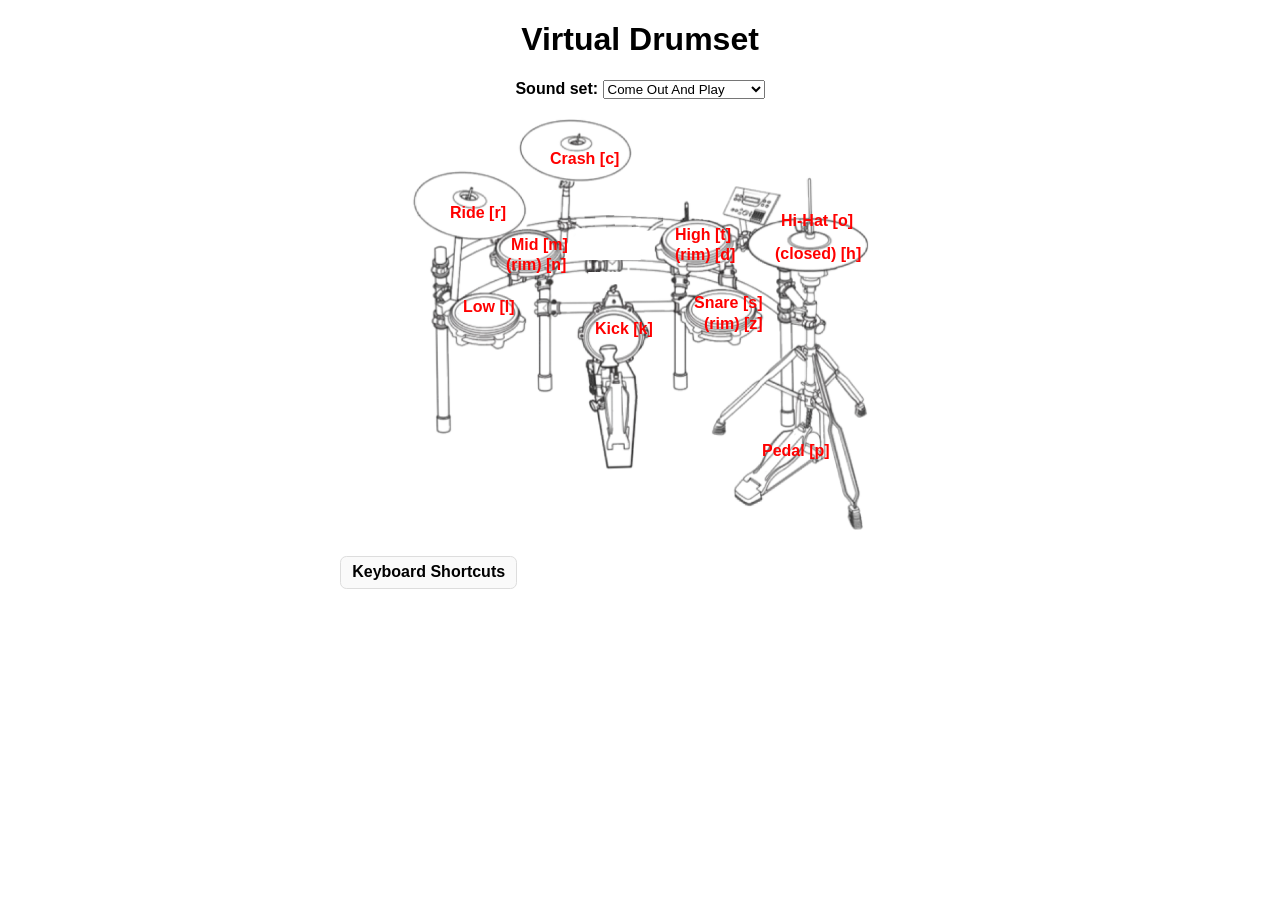
<file: drumset.html>
<!DOCTYPE html>
<html lang="en">
<head>
  <meta charset="UTF-8" />
  <meta name="viewport" content="width=device-width, initial-scale=1.0"/>
  <title>Virtual Drumset</title>
  <style>
    body { text-align: center; font-family: Arial, sans-serif; }
    .toolbar { margin: 1rem 0; }
    .drumset { position: relative; display: inline-block; }
    .drum-element {
      position: absolute; cursor: pointer; color: red; font-weight: bold;
      transition: transform 80ms ease;
    }
    .drum-element.active { transform: scale(1.12); text-shadow: 0 0 6px rgba(255,0,0,.7); }

    .kick { top: 205px; left: 205px; }
    .snare { top: 179px; left: 304px; }
    .snarerim { top: 200px; left: 314px; }
    .hihatopen { top: 97px; left: 391px; }
    .hihatclosed { top: 130px; left: 385px; }
    .pedal { top: 327px; left: 372px; }
    .ride { top: 89px; left: 60px; }
    .crash { top: 35px; left: 160px; }
    .tomlow { top: 183px; left: 73px; }
    .tommid { top: 121px; left: 121px; }
    .tommidrim { top: 141px; left: 116px; }
    .tomhigh { top: 111px; left: 285px; }
    .tomhighrim { top: 131px; left: 285px; }

    /* Keyboard panel */
    details.kbd-panel {
        margin: 1.25rem auto;
        max-width: 600px;           /* narrower overall width */
        text-align: left;
    }
    details.kbd-panel > summary {
        cursor: pointer;
        list-style: none;
        font-weight: 600;
        padding: .4rem .7rem;
        border: 1px solid #ddd;
        border-radius: .4rem;
        display: inline-block;
        user-select: none;
        background: #fafafa;
    }
    .kbd-content { padding: .6rem 0; }

    .keyboard {
        display: grid;
        gap: .4rem;
        justify-content: center;    /* center inside narrower container */
    }

    .key-row {
        display: flex;
        gap: .4rem;
        flex-wrap: wrap;
        justify-content: center;    /* make each row centered */
    }

    .key {
        border: 1px solid #ccc;
        border-radius: .35rem;
        padding: .35rem .45rem;
        min-width: 1.1rem;          /* slightly smaller keys */
        text-align: center;
        font-family: ui-monospace, monospace;
        font-size: 0.85rem;
        box-shadow: 0 1px 0 rgba(0,0,0,.04);
        background: #fafafa;
        position: relative;
        transition: transform 60ms ease, box-shadow 60ms ease, background-color 120ms ease;
    }
    .key .label {
        display: block;
        font-size: .75rem;
        color: #444;
        margin-top: .15rem;
    }
    .key.active {
        transform: scale(1.05);
        background: #fff;
        box-shadow: 0 0 0 3px rgba(255,0,0,.15);
        border-color: #f55;
    }

    .hint {
        font-size: .8rem;
        color: #666;
        margin-top: .2rem;
        text-align: center;
    }

  </style>
</head>
<body>
  <h1>Virtual Drumset</h1>

  <div class="toolbar">
    <label for="kitSelect"><strong>Sound set:</strong></label>
    <select id="kitSelect" aria-label="Choose drum kit"></select>
  </div>

  <div class="drumset">
    <img src="./img/drumset-left.png" alt="Drum Set" width="500">
    <div class="drum-element kick"       data-drum="kick"       onclick="playSound('kick')">Kick [k]</div>
    <div class="drum-element snare"      data-drum="snare"      onclick="playSound('snare')">Snare [s]</div>
    <div class="drum-element snarerim"   data-drum="snarerim"   onclick="playSound('snarerim')">(rim) [z]</div>
    <div class="drum-element hihatopen"  data-drum="hihatopen"  onclick="playSound('hihatopen')">Hi-Hat [o]</div>
    <div class="drum-element hihatclosed"data-drum="hihatclosed"onclick="playSound('hihatclosed')">(closed) [h]</div>
    <div class="drum-element pedal"      data-drum="pedal"      onclick="playSound('pedal')">Pedal [p]</div>
    <div class="drum-element tomlow"     data-drum="tomlow"     onclick="playSound('tomlow')">Low [l]</div>
    <div class="drum-element tommid"     data-drum="tommid"     onclick="playSound('tommid')">Mid [m]</div>
    <div class="drum-element tommidrim"  data-drum="tommidrim"  onclick="playSound('tommidrim')">(rim) [n]</div>
    <div class="drum-element tomhigh"    data-drum="tomhigh"    onclick="playSound('tomhigh')">High [t]</div>
    <div class="drum-element tomhighrim" data-drum="tomhighrim" onclick="playSound('tomhighrim')">(rim) [d]</div>
    <div class="drum-element ride"       data-drum="ride"       onclick="playSound('ride')">Ride [r]</div>
    <div class="drum-element crash"      data-drum="crash"      onclick="playSound('crash')">Crash [c]</div>
  </div>

  <!-- Collapsible keyboard shortcuts panel -->
  <details class="kbd-panel">
    <summary>Keyboard Shortcuts</summary>
    <div class="kbd-content">
      <div id="keyboardMap" class="keyboard" aria-live="polite"></div>
      <div class="hint">Tip: Click any label on the drum image or press a key to trigger a sound. Keys highlight when used.</div>
    </div>
  </details>

<script>
  let currentKit = null;
  const kitSelect = document.getElementById('kitSelect');
  const keyboardMapEl = document.getElementById('keyboardMap');

  // Central key→drum mapping
  const keyMap = {
    k: 'kick',
    c: 'crash',
    r: 'ride',
    p: 'pedal',
    s: 'snare',
    z: 'snarerim',
    h: 'hihatclosed',
    o: 'hihatopen',
    l: 'tomlow',
    m: 'tommid',
    n: 'tommidrim',
    t: 'tomhigh',
    d: 'tomhighrim'
  };

  // Visual layout of the keyboard panel (purely UI)
  const keyRows = [
    ['q','w','e','r','t','y','u','i','o','p'],
    ['a','s','d','f','g','h','j','k','l'],
    ['z','x','c','v','b','n','m']
  ];

  function buildKeyboardPanel() {
    keyboardMapEl.innerHTML = '';

    // build the three rows
    keyRows.forEach(rowKeys => {
      const row = document.createElement('div');
      row.className = 'key-row';
      keyboardMapEl.appendChild(row); // append row once

      rowKeys.forEach(k => {
        const div = document.createElement('div');
        div.className = 'key';
        div.dataset.key = k;
        div.innerHTML =
          `<strong>${k.toUpperCase()}</strong>` +
          (keyMap[k] ? `<span class="label">${keyMap[k]}</span>` : `<span class="label">—</span>`);
        row.appendChild(div); // append each key to the row
      });
    });

    // render any mapped keys not already shown in the three rows
    Object.keys(keyMap).forEach(k => {
      if (!keyboardMapEl.querySelector(`.key[data-key="${k}"]`)) {
        const row = document.createElement('div');
        row.className = 'key-row';
        const div = document.createElement('div');
        div.className = 'key';
        div.dataset.key = k;
        div.innerHTML = `<strong>${k.toUpperCase()}</strong><span class="label">${keyMap[k]}</span>`;
        row.appendChild(div);
        keyboardMapEl.appendChild(row);
      }
    });
  }

  async function loadKits() {
    try {
      const response = await fetch('./sounds/manifest.json', { cache: 'no-store' });
      if (!response.ok) throw new Error('Failed to fetch manifest.json');
      const data = await response.json();
      const kits = data.kits;
      if (!Array.isArray(kits) || kits.length === 0) throw new Error('No kits listed');

      kitSelect.innerHTML = '';
      kits.forEach(kit => {
        const opt = document.createElement('option');
        opt.value = kit;
        opt.textContent = kit;
        kitSelect.appendChild(opt);
      });

      currentKit = localStorage.getItem('currentKit') || kits[0];
      if (!kits.includes(currentKit)) currentKit = kits[0];
      kitSelect.value = currentKit;
    } catch (err) {
      console.error(err);
      // minimal fallback so the UI remains usable
      kitSelect.innerHTML = '<option value="Come Out And PLay">Come Out And Play</option>';
      currentKit = 'Come Out And Play';
    }
  }

  kitSelect.addEventListener('change', () => {
    currentKit = kitSelect.value;
    localStorage.setItem('currentKit', currentKit);
  });

  function flashLabel(drum) {
    const el = document.querySelector(`.drum-element[data-drum="${drum}"]`);
    if (el) {
      el.classList.add('active');
      setTimeout(() => el.classList.remove('active'), 120);
    }
  }

  function flashKey(key) {
    const keyEl = document.querySelector(`.key[data-key="${key}"]`);
    if (keyEl) {
      keyEl.classList.add('active');
      setTimeout(() => keyEl.classList.remove('active'), 120);
    }
  }

  function playSound(drum) {
    if (!currentKit) return;
    const soundPath = `./sounds/${currentKit}/${drum}.mp3`;
    const audio = new Audio(soundPath);
    audio.play().catch(() => console.warn('Audio failed to play:', soundPath));
    flashLabel(drum);
    // flash the corresponding key if mapped
    const keyForDrum = Object.keys(keyMap).find(k => keyMap[k] === drum);
    if (keyForDrum) flashKey(keyForDrum);
  }

  document.addEventListener('keydown', (event) => {
    const k = event.key.toLowerCase();
    const drum = keyMap[k];
    if (drum) {
      playSound(drum);
      flashKey(k);
    }
  });

  window.addEventListener('DOMContentLoaded', async () => {
    buildKeyboardPanel();
    await loadKits();
  });
</script>

</body>
</html>
</file>
